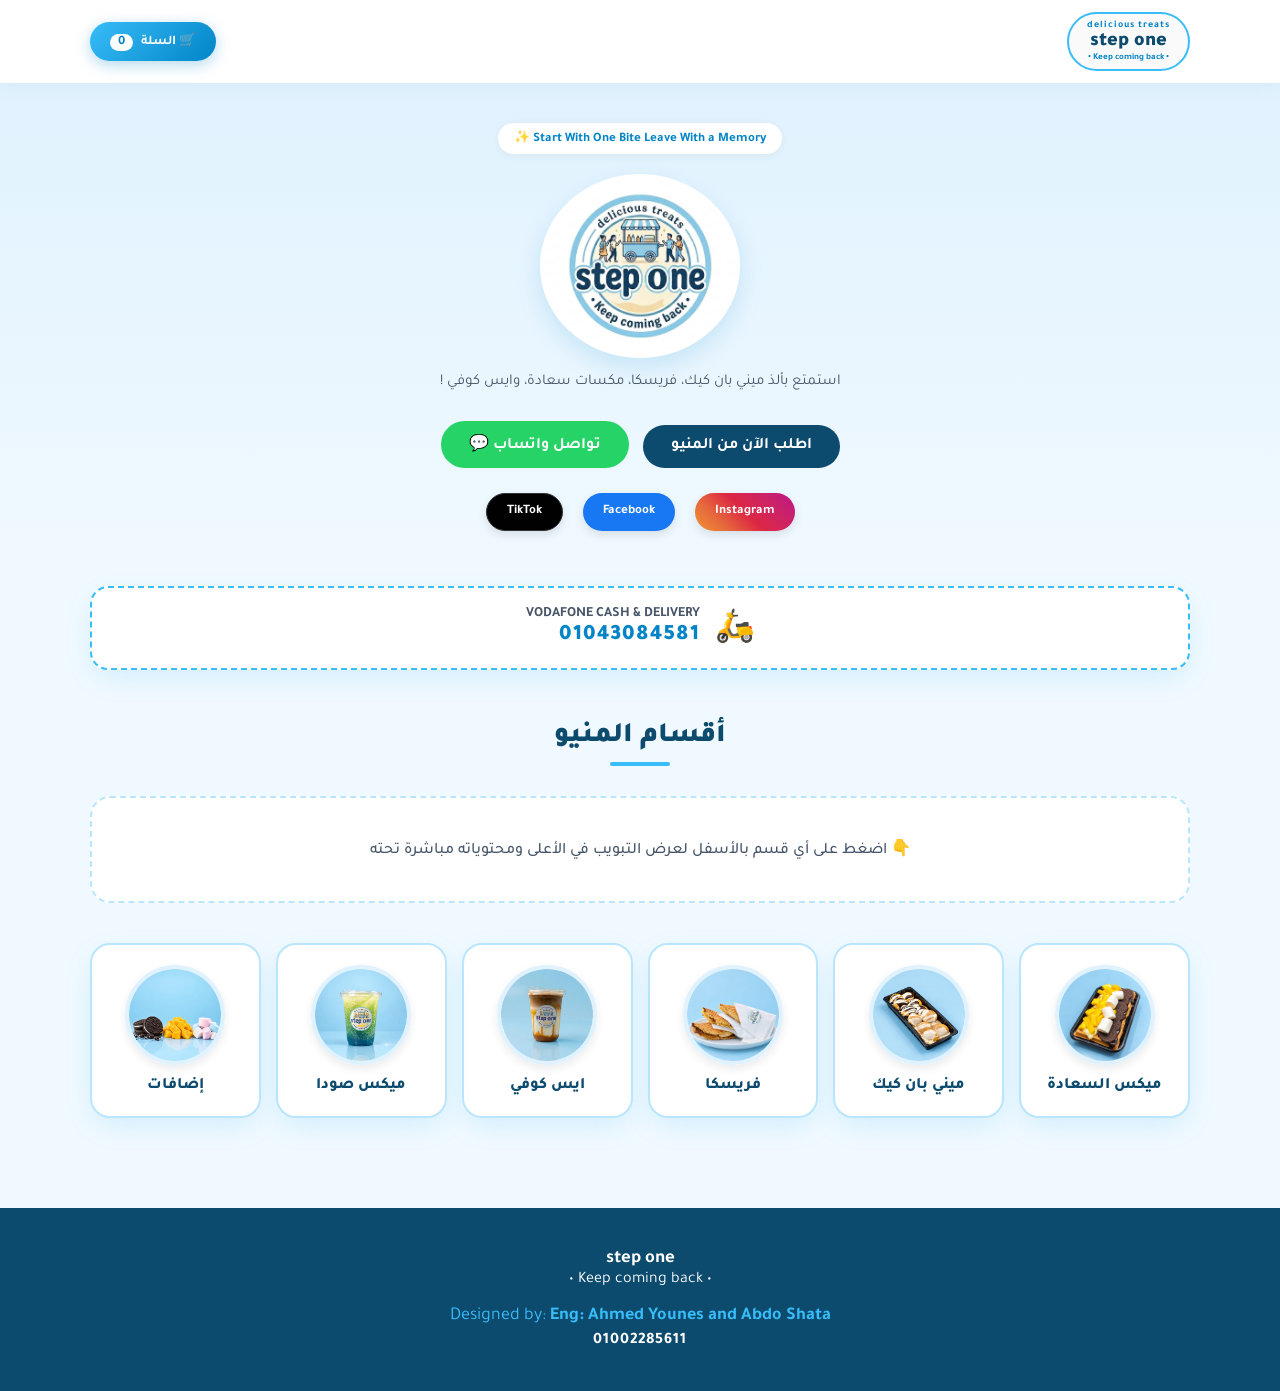
<file: index.html>
<!DOCTYPE html>
<html lang="ar" dir="rtl">
<head>
    <meta charset="UTF-8">
    <meta name="viewport" content="width=device-width, initial-scale=1.0">
    <title>Step One - Keep Coming Back</title>
    <!-- خط تجوال المميز -->
    <link rel="preconnect" href="https://fonts.googleapis.com">
    <link rel="preconnect" href="https://fonts.gstatic.com" crossorigin>
    <link href="https://fonts.googleapis.com/css2?family=Tajawal:wght@400;500;700;800;900&display=swap" rel="stylesheet">

    <style>
        :root {
            --bg-main: #f0f9ff;
            --card-bg: #ffffff;
            --primary-blue: #0284c7;
            --sky-blue: #38bdf8;
            --light-blue: #e0f2fe;
            --pill-blue: #bae6fd;
            --dark-text: #0c4a6e;
            --muted-text: #475569;
            --shadow-soft: 0 10px 30px -5px rgba(14, 165, 233, 0.15);
            --shadow-hover: 0 20px 35px -5px rgba(14, 165, 233, 0.25);
        }

        * {
            margin: 0;
            padding: 0;
            box-sizing: border-box;
            font-family: 'Tajawal', sans-serif;
            scroll-behavior: smooth;
        }

        body {
            background-color: var(--bg-main);
            color: var(--dark-text);
            direction: rtl;
        }

        .container {
            width: 90%;
            max-width: 1100px;
            margin: 0 auto;
        }

        /* الهيدر العلوي */
        .header {
            background: #ffffff;
            box-shadow: 0 4px 20px rgba(0,0,0,0.04);
            position: sticky;
            top: 0;
            z-index: 100;
        }

        .header-container {
            display: flex;
            justify-content: space-between;
            align-items: center;
            padding: 12px 0;
        }

        .logo-badge {
            border: 2px solid var(--sky-blue);
            padding: 6px 18px;
            border-radius: 40px;
            text-align: center;
            background: #fafafa;
        }

            .logo-badge span {
                font-size: 10px;
                color: var(--primary-blue);
                display: block;
                font-weight: bold;
                letter-spacing: 1px;
            }

            .logo-badge h1 {
                font-size: 20px;
                color: var(--dark-text);
                line-height: 1;
                font-weight: 900;
            }

            .logo-badge p {
                font-size: 9px;
                color: var(--primary-blue);
                font-weight: bold;
            }

        .cart-btn {
            background: linear-gradient(135deg, var(--sky-blue), var(--primary-blue));
            color: white;
            border: none;
            padding: 10px 20px;
            border-radius: 25px;
            font-weight: bold;
            cursor: pointer;
            box-shadow: 0 4px 15px rgba(2, 132, 199, 0.3);
            transition: transform 0.2s;
        }

            .cart-btn:hover {
                transform: scale(1.05);
            }

        #cart-count {
            background: white;
            color: var(--primary-blue);
            padding: 2px 8px;
            border-radius: 12px;
            margin-right: 5px;
            font-size: 13px;
        }

        /* قسم الهيرو الترحيبي */
        .hero {
            background: linear-gradient(180deg, #e0f2fe 0%, var(--bg-main) 100%);
            text-align: center;
            padding: 40px 0 30px;
        }

        .hero-badge {
            display: inline-block;
            background: white;
            padding: 6px 16px;
            border-radius: 20px;
            font-size: 13px;
            color: var(--primary-blue);
            font-weight: bold;
            box-shadow: 0 2px 10px rgba(0,0,0,0.05);
            margin-bottom: 20px;
        }

        .hero-logo-img {
            max-width: 200px;
            height: auto;
            display: block;
            margin: 0 auto 15px auto;
            object-fit: contain;
            border-radius: 50%;
            background-color: #ffffff;
            box-shadow: 0 10px 25px rgba(2, 132, 199, 0.15);
            border: 4px solid #ffffff;
        }

        .hero-desc {
            color: var(--muted-text);
            margin-bottom: 25px;
            font-size: 15px;
        }

        .btn {
            display: inline-block;
            padding: 12px 28px;
            border-radius: 30px;
            text-decoration: none;
            font-weight: bold;
            margin: 5px;
            transition: 0.3s;
        }

        .btn-primary {
            background: var(--dark-text);
            color: white;
        }

        .btn-whatsapp {
            background: #25d366;
            color: white;
        }

        /* شريط معلومات التوصيل */
        .info-bar {
            margin: 20px 0;
        }

        .info-card {
            background: white;
            border-radius: 18px;
            padding: 18px;
            display: flex;
            align-items: center;
            justify-content: center;
            gap: 15px;
            box-shadow: var(--shadow-soft);
            border: 2px dashed var(--sky-blue);
        }

            .info-card .icon {
                font-size: 32px;
            }

            .info-card h4 {
                font-size: 14px;
                color: var(--muted-text);
            }

        .phone-link {
            font-size: 22px;
            font-weight: 900;
            color: var(--primary-blue);
            letter-spacing: 1px;
        }

        /* أيقونات السوشيال ميديا */
        .social-links {
            display: flex;
            justify-content: center;
            gap: 10px;
            margin-top: 15px;
            flex-wrap: wrap;
        }

        .social-icon {
            display: inline-flex;
            align-items: center;
            justify-content: center;
            padding: 10px 20px;
            border-radius: 30px;
            font-size: 13px;
            font-weight: bold;
            text-decoration: none;
            color: white;
            transition: transform 0.2s, opacity 0.2s;
            box-shadow: 0 4px 10px rgba(0,0,0,0.1);
            margin: 5px;
        }

            .social-icon:hover {
                transform: scale(1.05);
                opacity: 0.9;
            }

        .insta {
            background: linear-gradient(45deg, #f09433, #e6683c, #dc2743, #cc2366, #bc1888);
        }

        .fb {
            background: #1877f2;
        }

        .tiktok {
            background: #010101;
            border: 1px solid #333;
        }

        /* المنيو والتبويبات */
        .menu-section {
            padding: 30px 0 60px;
        }

        .section-title-wrap {
            text-align: center;
            margin-bottom: 30px;
        }

            .section-title-wrap h2 {
                font-size: 28px;
                color: var(--dark-text);
                font-weight: 900;
            }

        .decor-line {
            height: 4px;
            width: 60px;
            background: var(--sky-blue);
            margin: 8px auto 0;
            border-radius: 2px;
        }

        /* حاوية الأقسام الرئيسية */
        .category-grid {
            display: grid;
            grid-template-columns: repeat(auto-fill, minmax(170px, 1fr));
            gap: 15px;
            margin-bottom: 30px;
        }

        .category-card {
            background: white;
            border: 2px solid var(--pill-blue);
            border-radius: 20px;
            padding: 20px 10px;
            text-align: center;
            cursor: pointer;
            transition: all 0.3s cubic-bezier(0.4, 0, 0.2, 1);
            display: flex;
            flex-direction: column;
            align-items: center;
            justify-content: center;
            box-shadow: var(--shadow-soft);
        }

            .category-card img {
                width: 100px;
                height: 100px;
                object-fit: cover;
                border-radius: 50%;
                margin-bottom: 12px;
                border: 4px solid var(--light-blue);
                box-shadow: 0 4px 10px rgba(0,0,0,0.08);
                transition: transform 0.3s;
            }

            .category-card h3 {
                font-size: 16px;
                color: var(--dark-text);
                font-weight: 800;
            }

            .category-card:hover {
                transform: translateY(-5px);
                border-color: var(--sky-blue);
                box-shadow: var(--shadow-hover);
            }

                .category-card:hover img {
                    transform: scale(1.08);
                }

            /* تصميم الكارت عندما يصبح نشطاً في الأعلى */
            .category-card.active-pinned {
                background: linear-gradient(135deg, var(--sky-blue), var(--primary-blue));
                border-color: var(--primary-blue);
                color: white;
                box-shadow: 0 10px 20px rgba(2, 132, 199, 0.3);
                width: 220px;
                margin: 0 auto;
                transform: scale(1.05);
            }

                .category-card.active-pinned h3 {
                    color: white;
                }

                .category-card.active-pinned img {
                    border-color: white;
                }

        /* مساحة العرض الديناميكية */
        .active-section-container {
            scroll-margin-top: 80px;
            margin-bottom: 40px;
        }

        .empty-select-msg {
            text-align: center;
            padding: 40px 20px;
            background: white;
            border-radius: 20px;
            border: 2px dashed var(--pill-blue);
            color: var(--muted-text);
            font-size: 16px;
            font-weight: 500;
            margin-bottom: 30px;
        }

        /* شبكة الكروت للأصناف */
        .menu-grid {
            display: grid;
            grid-template-columns: repeat(auto-fill, minmax(260px, 1fr));
            gap: 22px;
            margin-top: 20px;
        }

        .menu-card {
            background: var(--card-bg);
            border-radius: 20px;
            padding: 22px;
            box-shadow: var(--shadow-soft);
            display: flex;
            flex-direction: column;
            justify-content: space-between;
            transition: all 0.3s ease;
            border: 1px solid #f1f5f9;
        }

            .menu-card:hover {
                transform: translateY(-6px);
                box-shadow: var(--shadow-hover);
            }

        .item-badge {
            background: var(--light-blue);
            color: var(--primary-blue);
            font-size: 11px;
            padding: 4px 10px;
            border-radius: 12px;
            display: inline-block;
            margin-bottom: 10px;
            font-weight: bold;
        }

        .item-name {
            font-size: 19px;
            color: var(--dark-text);
            font-weight: 800;
            margin-bottom: 6px;
        }

        .item-desc {
            font-size: 13px;
            color: var(--muted-text);
            margin-bottom: 20px;
            line-height: 1.5;
        }

        .card-footer {
            display: flex;
            justify-content: space-between;
            align-items: center;
            border-top: 1px solid #f1f5f9;
            padding-top: 15px;
        }

        .price {
            font-size: 20px;
            font-weight: 900;
            color: var(--primary-blue);
        }

        .add-btn {
            background: var(--pill-blue);
            color: var(--dark-text);
            border: none;
            padding: 9px 16px;
            border-radius: 14px;
            font-weight: 800;
            cursor: pointer;
            transition: 0.2s;
        }

            .add-btn:hover {
                background: var(--sky-blue);
                color: white;
            }

        /* سلة الطلبات التفاعلية */
        .cart-drawer {
            position: fixed;
            top: 0;
            left: -400px;
            width: 350px;
            height: 100vh;
            background: white;
            box-shadow: 10px 0 30px rgba(0,0,0,0.15);
            z-index: 1000;
            transition: left 0.3s cubic-bezier(0.4, 0, 0.2, 1);
            display: flex;
            flex-direction: column;
        }

            .cart-drawer.open {
                left: 0;
            }

        .cart-header {
            background: var(--dark-text);
            color: white;
            padding: 20px;
            display: flex;
            justify-content: space-between;
            align-items: center;
        }

        .close-btn {
            background: none;
            border: none;
            color: white;
            font-size: 22px;
            cursor: pointer;
        }

        .cart-body {
            padding: 20px;
            flex-grow: 1;
            overflow-y: auto;
        }

        .cart-item-row {
            display: flex;
            justify-content: space-between;
            align-items: center;
            margin-bottom: 15px;
            padding-bottom: 12px;
            border-bottom: 1px dashed #e2e8f0;
        }

        .cart-item-controls {
            display: flex;
            align-items: center;
            gap: 8px;
            margin-top: 5px;
        }

        .qty-btn {
            background: var(--light-blue);
            color: var(--primary-blue);
            border: none;
            width: 25px;
            height: 25px;
            border-radius: 6px;
            font-weight: bold;
            cursor: pointer;
            display: flex;
            align-items: center;
            justify-content: center;
        }

            .qty-btn:hover {
                background: var(--sky-blue);
                color: white;
            }

        .cart-footer {
            padding: 20px;
            background: var(--bg-main);
            border-top: 1px solid #e2e8f0;
        }

        .total-row {
            display: flex;
            justify-content: space-between;
            font-size: 19px;
            font-weight: 900;
            margin-bottom: 15px;
            color: var(--dark-text);
        }

        .btn-whatsapp-send {
            width: 100%;
            background: #25d366;
            color: white;
            border: none;
            padding: 14px;
            border-radius: 15px;
            font-weight: bold;
            cursor: pointer;
            font-size: 15px;
        }

        /* نافذة إدخال بيانات العميل (Modal) */
        .modal-overlay {
            position: fixed;
            top: 0;
            left: 0;
            width: 100%;
            height: 100%;
            background: rgba(0, 0, 0, 0.5);
            z-index: 2000;
            display: flex;
            justify-content: center;
            align-items: center;
            opacity: 0;
            visibility: hidden;
            transition: all 0.3s ease;
        }

            .modal-overlay.active {
                opacity: 1;
                visibility: visible;
            }

        .modal-box {
            background: white;
            width: 90%;
            max-width: 400px;
            padding: 25px;
            border-radius: 20px;
            box-shadow: 0 15px 35px rgba(0,0,0,0.2);
            transform: translateY(20px);
            transition: transform 0.3s ease;
        }

        .modal-overlay.active .modal-box {
            transform: translateY(0);
        }

        .modal-title {
            font-size: 20px;
            color: var(--dark-text);
            font-weight: 900;
            margin-bottom: 15px;
            text-align: center;
        }

        .form-group {
            margin-bottom: 15px;
        }

            .form-group label {
                display: block;
                font-size: 14px;
                font-weight: bold;
                color: var(--dark-text);
                margin-bottom: 5px;
            }

            .form-group input {
                width: 100%;
                padding: 10px 15px;
                border: 2px solid var(--pill-blue);
                border-radius: 12px;
                font-size: 14px;
                outline: none;
                font-family: 'Tajawal', sans-serif;
                transition: border-color 0.2s;
            }

                .form-group input:focus {
                    border-color: var(--primary-blue);
                }

        .delivery-options {
            display: flex;
            gap: 15px;
            margin-bottom: 15px;
        }

        .delivery-option-label {
            flex: 1;
            display: flex;
            align-items: center;
            gap: 8px;
            background: var(--bg-main);
            padding: 10px;
            border-radius: 12px;
            border: 2px solid var(--pill-blue);
            cursor: pointer;
            font-size: 14px;
            font-weight: bold;
            color: var(--dark-text);
        }

            .delivery-option-label input {
                accent-color: var(--primary-blue);
                width: 18px;
                height: 18px;
            }

        /* خانة العنوان التي ستظهر وتختفي ديناميكياً */
        #address-group {
            transition: all 0.3s ease;
        }

        .modal-actions {
            display: flex;
            gap: 10px;
            margin-top: 15px;
        }

        .modal-btn {
            flex: 1;
            padding: 12px;
            border-radius: 12px;
            font-weight: bold;
            border: none;
            cursor: pointer;
            font-size: 14px;
        }

        .btn-confirm {
            background: #25d366;
            color: white;
        }

        .btn-cancel {
            background: #e2e8f0;
            color: var(--muted-text);
        }

        /* الفوتر */
        .footer {
            background: var(--dark-text);
            color: white;
            padding: 40px 0;
            text-align: center;
        }

        .footer-phone {
            margin: 15px 0 5px;
            color: var(--sky-blue);
            font-size: 18px;
        }

        .copy {
            font-size: 16px;
            color: #ffffff;
            font-weight: bold;
            letter-spacing: 1px;
        }
    </style>
</head>
<body>

    <!-- الهيدر العلوي -->
    <header class="header">
        <div class="container header-container">
            <div class="logo-area">
                <div class="logo-badge">
                    <span>delicious treats</span>
                    <h1>step one</h1>
                    <p>• Keep coming back •</p>
                </div>
            </div>

            <button class="cart-btn" onclick="toggleCart()">
                🛒 السلة <span id="cart-count">0</span>
            </button>
        </div>
    </header>

    <!-- قسم الهيرو الترحيبي -->
    <section class="hero">
        <div class="container hero-content">
            <div class="hero-badge">
                Start With One Bite
                Leave With a Memory ✨
            </div>

            <img src="logo.png" alt="Step One Logo" class="hero-logo-img">

            <p class="hero-desc">استمتع بألذ ميني بان كيك، فريسكا، مكسات سعادة، وايس كوفي !</p>

            <div class="hero-actions">
                <a href="#menu-section" class="btn btn-primary">اطلب الآن من المنيو</a>
                <a href="https://wa.me/201043084581" target="_blank" class="btn btn-whatsapp">تواصل واتساب 💬</a>
            </div>

            <div class="social-links">
                <a href="https://www.instagram.com/step_egy?stkn=dXVoZWxseWJ5eHZk" target="_blank" class="social-icon insta">Instagram</a>
                <a href="https://www.facebook.com/share/18kts68jPC/" target="_blank" class="social-icon fb">Facebook</a>
                <a href="https://www.tiktok.com/@stepone_egy?_r=1&_t=ZS-9A1uhv51Nyy" target="_blank" class="social-icon tiktok">TikTok</a>
            </div>
        </div>
    </section>

    <!-- شريط معلومات التوصيل -->
    <section class="info-bar" id="delivery">
        <div class="container info-grid">
            <div class="info-card">
                <div class="icon">🛵</div>
                <div>
                    <h4>VODAFONE CASH & DELIVERY</h4>
                    <p class="phone-link">01043084581</p>
                </div>
            </div>
        </div>
    </section>

    <!-- قسم المنيو -->
    <section class="menu-section" id="menu-section">
        <div class="container">
            <div class="section-title-wrap">
                <h2>أقسام المنيو</h2>
                <div class="decor-line"></div>
            </div>

            <!-- حاوية التبويب النشط ومحتوياته في الأعلى -->
            <div id="active-section-container" class="active-section-container">
                <div class="empty-select-msg" id="default-msg">
                    👇 اضغط على أي قسم بالأسفل لعرض التبويب في الأعلى ومحتوياته مباشرة تحته
                </div>
            </div>

            <!-- شبكة أزرار التصنيفات (الباقية) -->
            <div class="category-grid" id="category-grid"></div>
        </div>
    </section>

    <!-- سلة المشتريات التفاعلية -->
    <div class="cart-drawer" id="cart-drawer">
        <div class="cart-header">
            <h3>سلة الطلبات 🛍️</h3>
            <button class="close-btn" onclick="toggleCart()">✕</button>
        </div>
        <div class="cart-body" id="cart-items">
            <p class="empty-msg" style="text-align:center; color:#64748b; margin-top:20px;">السلة فارغة حالياً</p>
        </div>
        <div class="cart-footer">
            <div class="total-row">
                <span>الإجمالي الكلي:</span>
                <span id="cart-total">0 ج.م</span>
            </div>
            <button class="btn btn-whatsapp-send" onclick="openCheckoutModal()">
                إرسال الطلب عبر الواتساب 💬
            </button>
        </div>
    </div>

    <!-- نافذة إدخال بيانات العميل (Modal) -->
    <div class="modal-overlay" id="checkout-modal">
        <div class="modal-box">
            <h3 class="modal-title">بيانات الاستلام 📋</h3>

            <!-- 1. الاسم فقط أولاً -->
            <div class="form-group">
                <label>اسم العميل:</label>
                <input type="text" id="customer-name" placeholder="اكتب اسمك الكريم">
            </div>

            <!-- 2. طريقة الاستلام بعد الاسم مباشرة -->
            <div class="form-group">
                <label>طريقة الاستلام:</label>
                <div class="delivery-options">
                    <label class="delivery-option-label">
                        <input type="radio" name="delivery_type" value="توصيل دليفري 🛵" checked onchange="toggleAddressField()">
                        توصيل دليفري 🛵
                    </label>
                    <label class="delivery-option-label">
                        <input type="radio" name="delivery_type" value="استلام من المكان 🏪" onchange="toggleAddressField()">
                        استلام من المكان 🏪
                    </label>
                </div>
            </div>

            <!-- 3. خانة العنوان (تظهر فقط لو اختار دليفري، وتختفي لو اختار استلام من المكان) -->
            <div class="form-group" id="address-group">
                <label>العنوان بالتفصيل:</label>
                <input type="text" id="customer-address" placeholder="اسم الشارع، العمارة، الرقْم...">
            </div>

            <div class="modal-actions">
                <button class="modal-btn btn-cancel" onclick="closeCheckoutModal()">إلغاء</button>
                <button class="modal-btn btn-confirm" onclick="sendOrderWhatsApp()">تأكيد الإرسال 🚀</button>
            </div>
        </div>
    </div>

    <!-- الفوتر -->
    <footer class="footer">
        <div class="container">
            <h3>step one</h3>
            <p>• Keep coming back •</p>
            <p class="footer-phone">Designed by: <strong>Eng: Ahmed Younes and Abdo Shata</strong></p>
            <p class="copy">01002285611</p>
        </div>
    </footer>

    <!-- جافاسكريبت المنيو والتبويبات -->
    <script>
        const menuData = [
        { id: 1, name: "ميكس شوكلت", price: 70, category: "happiness", badge: "ميكس السعادة", desc: "باستري كريم + اوريو + مارشميلو + قطع فاكهة" },
        { id: 2, name: "ميكس كارميل", price: 70, category: "happiness", badge: "ميكس السعادة", desc: "باستري كريم + اوريو + مارشميلو + قطع فاكهة" },
        { id: 3, name: "ميكس نوتيلا وايت", price: 75, category: "happiness", badge: "ميكس السعادة", desc: "باستري كريم + اوريو + مارشميلو + قطع فاكهة" },
        { id: 4, name: "ميكس نوتيلا دارك", price: 80, category: "happiness", badge: "ميكس السعادة", desc: "باستري كريم + اوريو + مارشميلو + قطع فاكهة" },
        { id: 5, name: "ميكس لوتس", price: 80, category: "happiness", badge: "ميكس السعادة", desc: "باستري كريم + اوريو + مارشميلو + قطع فاكهة" },
        { id: 6, name: "ميكس كيندر", price: 85, category: "happiness", badge: "ميكس السعادة", desc: "باستري كريم + اوريو + مارشميلو + قطع فاكهة" },

        { id: 8, name: "ميني بان كيك شوكلت (12 قطعة)", price: 40, category: "pancake", badge: "ميني بان كيك", desc: "12 قطعة ميني بان كيك مع الشوكلاتة" },
        { id: 10, name: "ميني بان كيك كارميل (12 قطعة)", price: 40, category: "pancake", badge: "ميني بان كيك", desc: "12 قطعة ميني بان كيك بصوص الكارميل" },
        { id: 12, name: "ميني بان كيك نوتيلا وايت (12 قطعة)", price: 50, category: "pancake", badge: "ميني بان كيك", desc: "12 قطعة بصوص النوتيلا البيضاء" },
        { id: 14, name: "ميني بان كيك نوتيلا دارك (12 قطعة)", price: 50, category: "pancake", badge: "ميني بان كيك", desc: "12 قطعة بصوص النوتيلا الدارك" },
        { id: 16, name: "ميني بان كيك لوتس (12 قطعة)", price: 50, category: "pancake", badge: "ميني بان كيك", desc: "12 قطعة ميني بان كيك بصوص اللوتس" },
        { id: 18, name: "ميني بان كيك كيندر (12 قطعة)", price: 55, category: "pancake", badge: "ميني بان كيك", desc: "12 قطعة مع صوص الكيندر الشهي" },

        { id: 19, name: "فريسكا نوتيلا بنانا", price: 50, category: "freska", badge: "فريسكا", desc: "النوتيلا وحبات الموز" },
        { id: 20, name: "فريسكا شوكلت اوريو", price: 50, category: "freska", badge: "فريسكا", desc: "الشوكولاتة وقطع الأوريو" },
        { id: 21, name: "فريسكا شوكلت كيك", price: 50, category: "freska", badge: "فريسكا", desc: "الشوكولاتة وقطع الكيك" },
        { id: 22, name: "فريسكا لوتس كيك", price: 50, category: "freska", badge: "فريسكا", desc: "صوص اللوتس والكيك" },
        { id: 23, name: "فريسكا كارميل مارشميلو", price: 50, category: "freska", badge: "فريسكا", desc: "الكارميل وقطع المارشميلو" },

        { id: 24, name: "ايس لاتية", price: 50, category: "coffee", badge: "ايس كوفي", desc: "لاتيه بارد ومنعش" },
        { id: 25, name: "ايس موكا", price: 55, category: "coffee", badge: "ايس كوفي", desc: "موكا باردة بصوص الشوكلاتة" },
        { id: 26, name: "ايس لاتية كارميل", price: 55, category: "coffee", badge: "ايس كوفي", desc: "لاتيه بارد بنكهة الكارميل" },
        { id: 27, name: "ايس لاتية فراولة", price: 55, category: "coffee", badge: "ايس كوفي", desc: "لاتيه بارد مع صوص الفراولة" },
        { id: 28, name: "ايس لاتية بلو بيري", price: 55, category: "coffee", badge: "ايس كوفي", desc: "لاتيه بارد بنكهة البلو بيري" },
        { id: 29, name: "ايس اسبانش لاتية", price: 60, category: "coffee", badge: "ايس كوفي", desc: "اسبانش لاتية مميز" },

        { id: 30, name: "جيلي كولا", price: 45, category: "soda", badge: "ميكس صودا", desc: "مشروب صودا بنكهة الجيلي كولا المنعشة" },
        { id: 31, name: "بلو باشون", price: 50, category: "soda", badge: "ميكس صودا", desc: "بلو كرساو + باشون فروت + صودا" },
        { id: 32, name: "بلو بيتش", price: 50, category: "soda", badge: "ميكس صودا", desc: "بلو كرساو + خوخ + صودا" },
        { id: 33, name: "كلاود باشون", price: 50, category: "soda", badge: "ميكس صودا", desc: "فراولة + باشون فروت + صودا" },
        { id: 34, name: "بينك راش", price: 50, category: "soda", badge: "ميكس صودا", desc: "فراولة + بلو بيري + صودا" },
        { id: 35, name: "بيري منت", price: 50, category: "soda", badge: "ميكس صودا", desc: "بلو بيري + نعناع + صودا" },

        { id: 36, name: "اوريو", price: 10, category: "addons", badge: "إضافات", desc: "إضافة قطع أوريو" },
        { id: 37, name: "قطع فاكهة", price: 10, category: "addons", badge: "إضافات", desc: "إضافة قطع فاكهة" },
        { id: 38, name: "مارشميلو", price: 10, category: "addons", badge: "إضافات", desc: "إضافة قطع مارشميلو" }
        ];

        let cart = [];
        let activeCategory = null;

        const categoriesData = [
        { id: "happiness", name: "ميكس السعادة", img: "happiness.jpg" },
        { id: "pancake", name: "ميني بان كيك", img: "pancake.jpg" },
        { id: "freska", name: "فريسكا", img: "freska.jpg" },
        { id: "coffee", name: "ايس كوفي", img: "coffee.jpg" },
        { id: "soda", name: "ميكس صودا", img: "soda.jpg" },
        { id: "addons", name: "إضافات", img: "addons.jpg" }
        ];

        function renderMenu() {
        const activeContainer = document.getElementById('active-section-container');
        const categoryGrid = document.getElementById('category-grid');

        if (!activeCategory) {
        activeContainer.innerHTML = `
        <div class="empty-select-msg" id="default-msg">
        👇 اضغط على أي قسم بالأسفل لعرض التبويب في الأعلى ومحتوياته مباشرة تحته
        </div>
        `;

        categoryGrid.innerHTML = categoriesData.map(cat => `
        <div class="category-card" data-category="${cat.id}" onclick="selectCategory('${cat.id}')">
        <img src="${cat.img}" alt="${cat.name}">
        <h3>${cat.name}</h3>
        </div>
        `).join('');
        return;
        }

        const selectedCatObj = categoriesData.find(c => c.id === activeCategory);
        const remainingCats = categoriesData.filter(c => c.id !== activeCategory);
        const filteredItems = menuData.filter(i => i.category === activeCategory);

        let htmlContent = `
        <div style="display:flex; justify-content:center; margin-bottom:20px;">
        <div class="category-card active-pinned" onclick="selectCategory('${selectedCatObj.id}')">
        <img src="${selectedCatObj.img}" alt="${selectedCatObj.name}">
        <h3>${selectedCatObj.name}</h3>
        </div>
        </div>
        <div class="menu-grid">
        `;

        filteredItems.forEach(item => {
        htmlContent += `
        <div class="menu-card">
        <div>
        <span class="item-badge">${item.badge}</span>
        <h3 class="item-name">${item.name}</h3>
        <p class="item-desc">${item.desc}</p>
        </div>
        <div class="card-footer">
        <span class="price">${item.price} ج.م</span>
        <button class="add-btn" onclick="addToCart(${item.id})">+ إضافة</button>
        </div>
        </div>
        `;
        });
        htmlContent += `</div>`;
        activeContainer.innerHTML = htmlContent;

        categoryGrid.innerHTML = remainingCats.map(cat => `
        <div class="category-card" data-category="${cat.id}" onclick="selectCategory('${cat.id}')">
        <img src="${cat.img}" alt="${cat.name}">
        <h3>${cat.name}</h3>
        </div>
        `).join('');

        activeContainer.scrollIntoView({ behavior: 'smooth', block: 'start' });
        }

        function selectCategory(catId) {
        if (activeCategory === catId) {
        activeCategory = null;
        } else {
        activeCategory = catId;
        }
        renderMenu();
        }

        function addToCart(id) {
        const item = menuData.find(i => i.id === id);
        const existingItem = cart.find(cartItem => cartItem.id === id);

        if (existingItem) {
        existingItem.quantity += 1;
        } else {
        cart.push({ ...item, quantity: 1 });
        }
        updateCartUI();
        }

        function changeQuantity(id, delta) {
        const itemIndex = cart.findIndex(cartItem => cartItem.id === id);
        if (itemIndex > -1) {
        cart[itemIndex].quantity += delta;
        if (cart[itemIndex].quantity <= 0) {
        cart.splice(itemIndex, 1);
        }
        }
        updateCartUI();
        }

        function updateCartUI() {
        let totalCount = cart.reduce((sum, item) => sum + item.quantity, 0);
        document.getElementById('cart-count').innerText = totalCount;

        const cartItems = document.getElementById('cart-items');

        if (cart.length === 0) {
        cartItems.innerHTML = '<p class="empty-msg" style="text-align:center; color:#64748b; margin-top:20px;">السلة فارغة حالياً</p>';
        document.getElementById('cart-total').innerText = '0 ج.م';
        return;
        }

        let total = 0;
        cartItems.innerHTML = '';
        cart.forEach((item) => {
        let itemTotal = item.price * item.quantity;
        total += itemTotal;
        cartItems.innerHTML += `
        <div class="cart-item-row">
        <div>
        <strong style="display:block; color:#0c4a6e; font-size:15px;">
        ${item.name} <span style="color:#0284c7; font-size:13px;">(×${item.quantity})</span>
        </strong>
        <span style="font-size:12px; color:#475569;">${itemTotal} ج.م</span>
        <div class="cart-item-controls">
        <button class="qty-btn" onclick="changeQuantity(${item.id}, -1)">-</button>
        <span style="font-size:13px; font-weight:bold; padding:0 4px;">${item.quantity}</span>
        <button class="qty-btn" onclick="changeQuantity(${item.id}, 1)">+</button>
        </div>
        </div>
        <button onclick="removeItemCompletely(${item.id})" style="background:none; border:none; color:#ef4444; cursor:pointer; font-weight:bold; font-size:12px;">حذف</button>
        </div>
        `;
        });

        document.getElementById('cart-total').innerText = total + ' ج.م';
        }

        function removeItemCompletely(id) {
        cart = cart.filter(cartItem => cartItem.id !== id);
        updateCartUI();
        }

        function toggleCart() {
        document.getElementById('cart-drawer').classList.toggle('open');
        }

        // إظهار أو إخفاء خانة العنوان بناءً على اختيار نوع الاستلام
        function toggleAddressField() {
        let deliveryType = document.querySelector('input[name="delivery_type"]:checked').value;
        let addressGroup = document.getElementById('address-group');

        if (deliveryType.includes('توصيل دليفري')) {
        addressGroup.style.display = 'block';
        } else {
        addressGroup.style.display = 'none';
        }
        }

        // فتح نافذة إدخال البيانات
        function openCheckoutModal() {
        if (cart.length === 0) {
        alert('برجاء إضافة منتجات للسلة أولاً!');
        return;
        }
        // إعادة ضبط الحقول عند الفتح الافتراضي
        document.getElementById('customer-name').value = '';
        document.getElementById('customer-address').value = '';
        document.querySelector('input[name="delivery_type"][value="توصيل دليفري 🛵"]').checked = true;
        toggleAddressField();

        document.getElementById('checkout-modal').classList.add('active');
        }

        // إغلاق نافذة إدخال البيانات
        function closeCheckoutModal() {
        document.getElementById('checkout-modal').classList.remove('active');
        }

        // إرسال الطلب عبر الواتساب بالبيانات وتحديد الدليفري
        function sendOrderWhatsApp() {
        let name = document.getElementById('customer-name').value.trim();
        let deliveryType = document.querySelector('input[name="delivery_type"]:checked').value;
        let address = document.getElementById('customer-address').value.trim();

        if (!name) {
        alert('برجاء إدخال الاسم!');
        return;
        }

        // لو دليفري لازم يدخل العنوان، لو استلام من المكان مش مطلوب
        if (deliveryType.includes('توصيل دليفري') && !address) {
        alert('برجاء إدخال العنوان للتوصيل!');
        return;
        }

        let text = `مرحباً Step One 👋، أريد طلب الآتي:\n\n`;
        text += `👤 *الاسم:* ${name}\n`;
        text += `🛵 *نوع الاستلام:* ${deliveryType}\n`;

        if (deliveryType.includes('توصيل دليفري')) {
        text += `📍 *العنوان:* ${address}\n`;
        }

        text += `\n--------------------\n`;
        text += `🛒 *تفاصيل الطلب:*\n`;

        let total = 0;
        cart.forEach((item, i) => {
        let itemTotal = item.price * item.quantity;
        text += `${i+1}. ${item.name} (×${item.quantity}) - ${itemTotal} ج.م\n`;
        total += itemTotal;
        });
        text += `--------------------\n`;
        text += `💵 *الإجمالي الكلي:* ${total} ج.م`;

        window.open(`https://wa.me/201043084581?text=${encodeURIComponent(text)}`, '_blank');
        closeCheckoutModal();
        }

        // تشغيل المنيو عند تحميل الصفحة
        renderMenu();
    </script>
</body>
</html>
</file>
